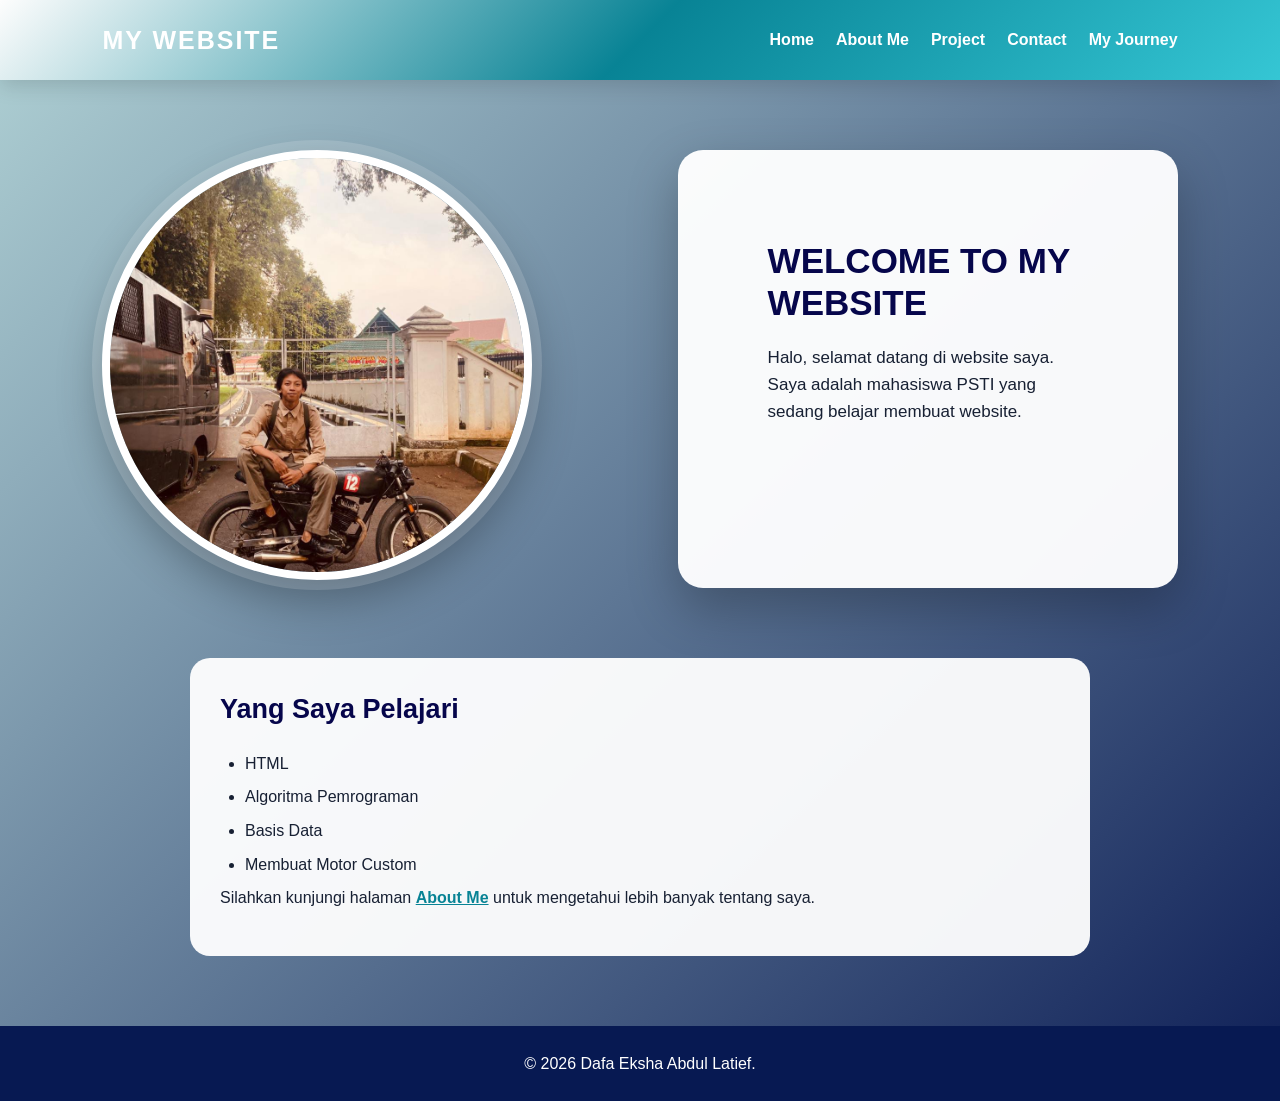
<file: index.html>
<!DOCTYPE html>
<html lang="id">
<head>
    <meta charset="UTF-8">
    <meta name="viewport" content="width=device-width, initial-scale=1.0">
    <title>Website Dafa</title>
    <link rel="stylesheet" href="style.css">
</head>
<body>

    <header>
        <h1>MY WEBSITE</h1>

        <nav>
            <a href="index.html">Home</a>
            <a href="about me.html">About Me</a>
            <a href="project.html">Project</a>
            <a href="contact.html">Contact</a>
            <a href="my aktivity.html">My Journey</a>
        </nav>
    </header>
    <main class="home">

        <div class="container">
            <div class="foto">
                <img 
                    src="assets/dafa ganteng.jpeg" 
                    alt="Foto Dafa">
                
            </div>
            <div class="card">
                <h2>WELCOME TO MY WEBSITE</h2>
                <p>
                    Halo, selamat datang di website saya.
                    Saya adalah mahasiswa PSTI yang sedang
                    belajar membuat website.
                </p>
            </div>

        </div>
        <section class="learning">
            <h2>Yang Saya Pelajari</h2>
            <ul>
                <li>HTML</li>
                <li>Algoritma Pemrograman</li>
                <li>Basis Data</li>
                <li>Membuat Motor Custom</li>
            </ul>
            <p>
                Silahkan kunjungi halaman
                <a href="about me.html">About Me</a>
                untuk mengetahui lebih banyak tentang saya.
            </p>
        </section>
    </main>
    <footer>
        <p>© 2026 Dafa Eksha Abdul Latief.</p>
    </footer>

</body>
</html>
</file>
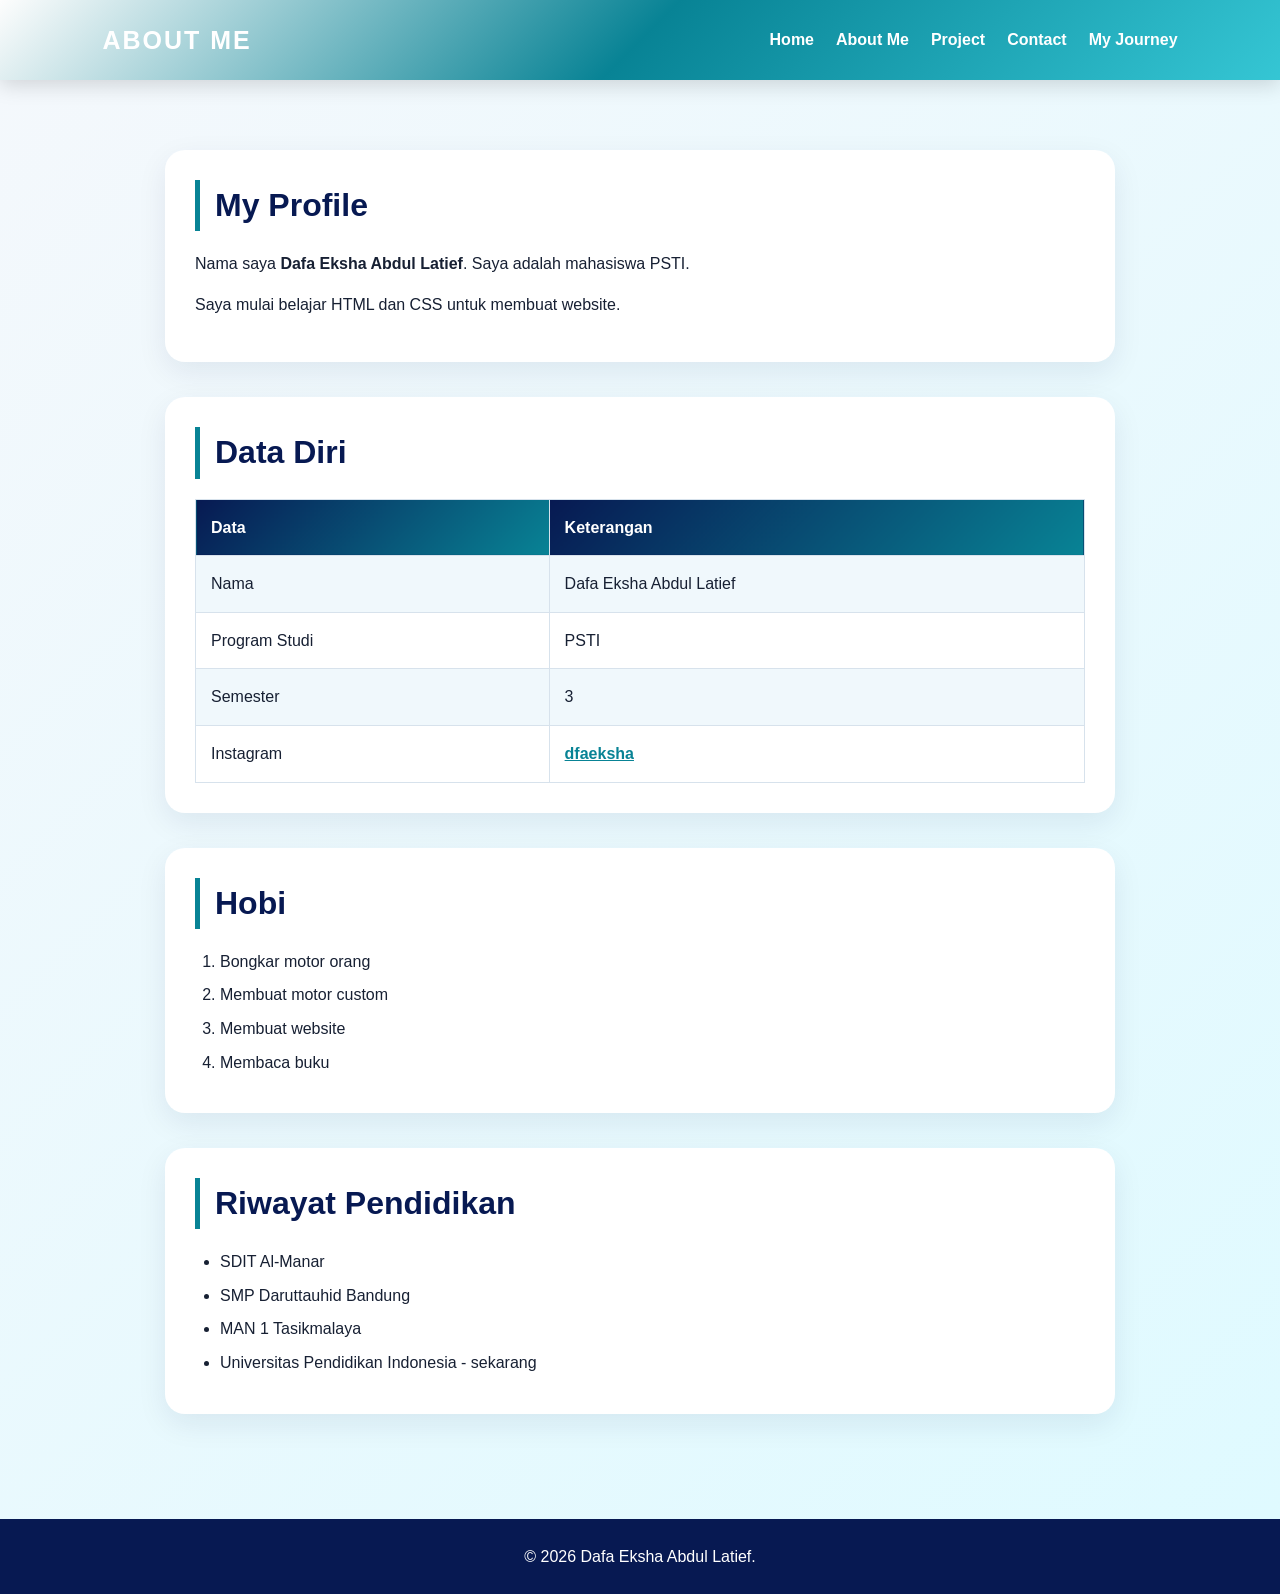
<file: about me.html>
<!DOCTYPE html>
<html lang="id">

<head>
    <meta charset="UTF-8">
    <meta name="viewport" content="width=device-width, initial-scale=1.0">

    <title>About Me</title>

    <link rel="stylesheet" href="style.css">
</head>

<body>
    <header>
        <h1>ABOUT ME</h1>

        <nav>
            <a href="index.html">Home</a>
            <a href="about me.html">About Me</a>
            <a href="project.html">Project</a>
            <a href="contact.html">Contact</a>
            <a href="my aktivity.html">My Journey</a>
        </nav>
    </header>

    <main class="about">
        <section class="profile">
            <h2>My Profile</h2>
            <p>
                Nama saya <strong>Dafa Eksha Abdul Latief</strong>.
                Saya adalah mahasiswa PSTI.
            </p>
            <p>
                Saya mulai belajar HTML dan CSS
                untuk membuat website.
            </p>
        </section>
             <section class="data-diri">
            <h2>Data Diri</h2>
            <table>
                <tr>
                    <th>Data</th>
                    <th>Keterangan</th>
                </tr>

                <tr>
                    <td>Nama</td>
                    <td>Dafa Eksha Abdul Latief</td>
                </tr>

                <tr>
                    <td>Program Studi</td>
                    <td>PSTI</td>
                </tr>

                <tr>
                    <td>Semester</td>
                    <td>3</td>
                </tr>

                <tr>
                    <td>Instagram</td>
                    <td>
                        <a href="https://www.instagram.com/dfaeksha">
                            dfaeksha
                        </a>
                    </td>
                </tr>

            </table>

        </section>

        <section class="hobi">

            <h2>Hobi</h2>

            <ol>
                <li>Bongkar motor orang</li>
                <li>Membuat motor custom</li>
                <li>Membuat website</li>
                <li>Membaca buku</li>
            </ol>

        </section>

        <section class="pendidikan">

            <h2>Riwayat Pendidikan</h2>

            <ul>
                <li>SDIT Al-Manar</li>
                <li>SMP Daruttauhid Bandung</li>
                <li>MAN 1 Tasikmalaya</li>
                <li>Universitas Pendidikan Indonesia - sekarang</li>
            </ul>

        </section>

    </main>

    <footer>
        <p>© 2026 Dafa Eksha Abdul Latief.</p>
    </footer>

</body>
</html>
</file>
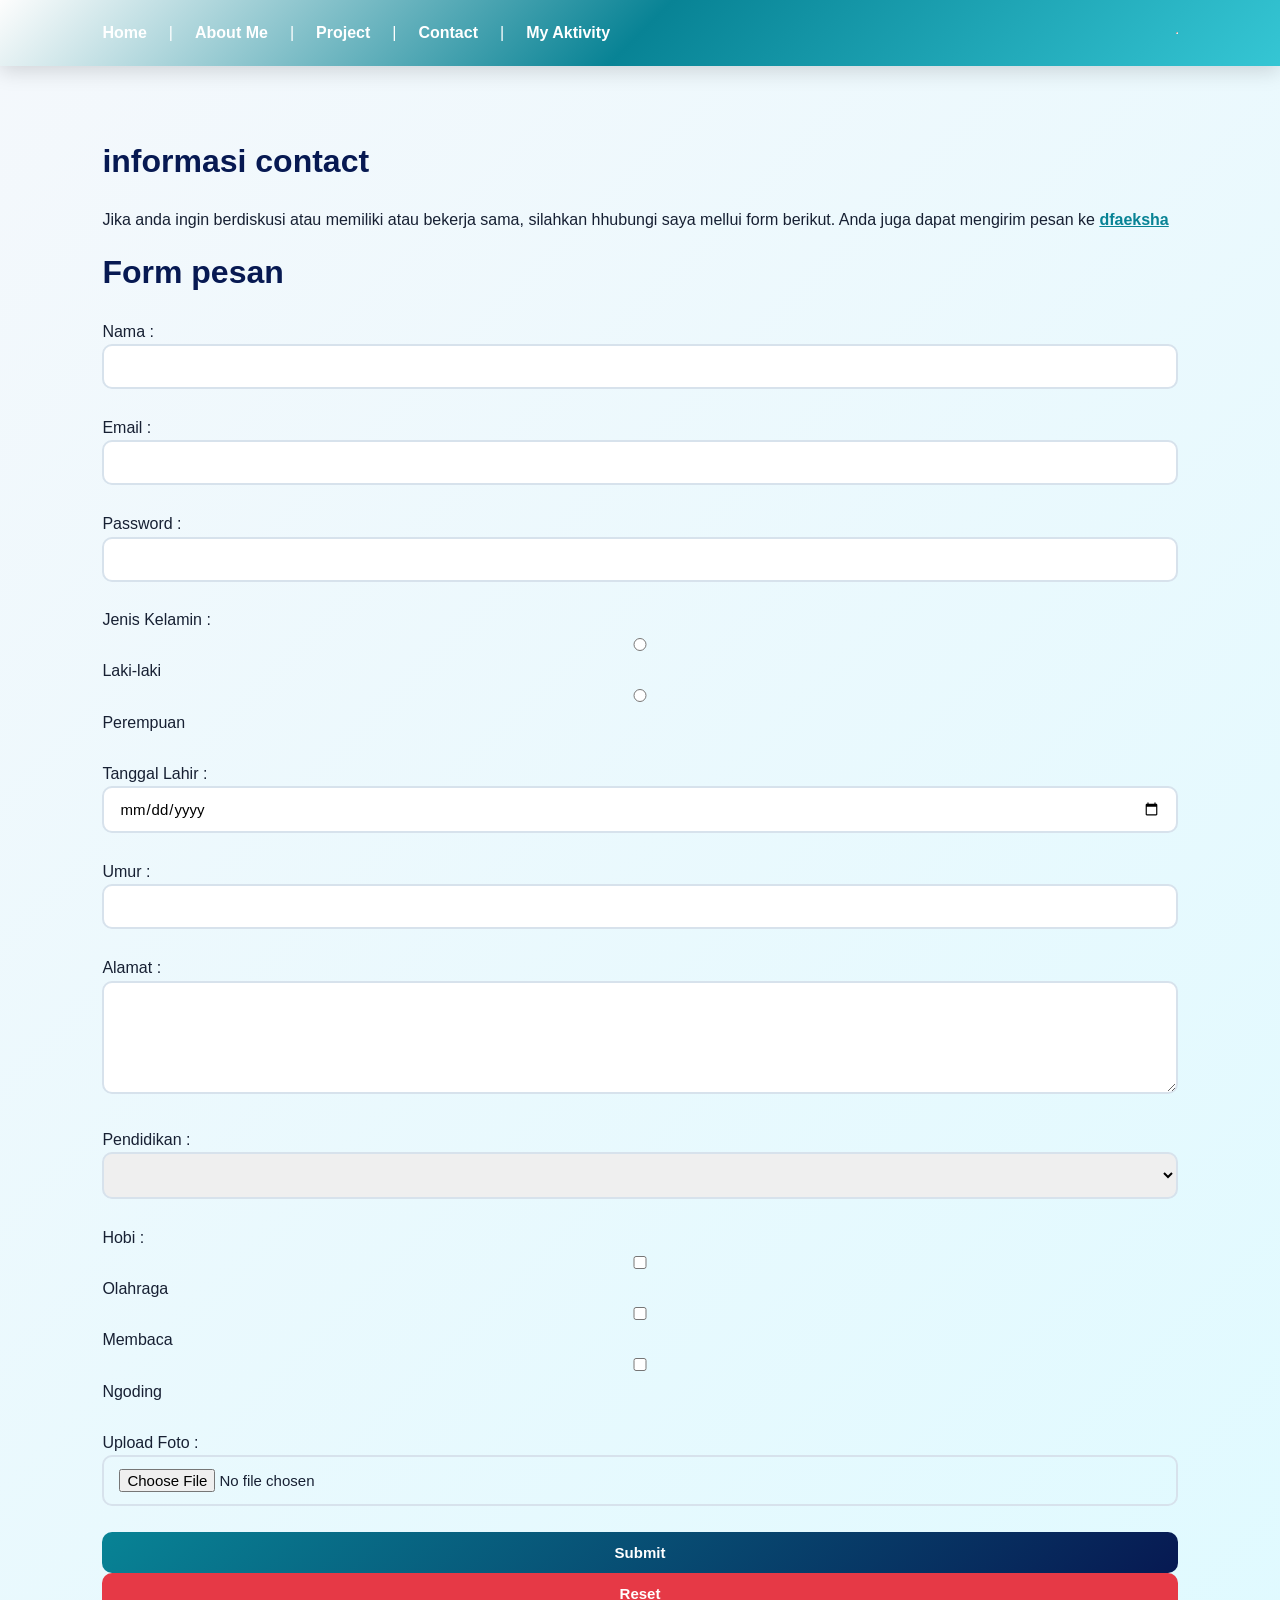
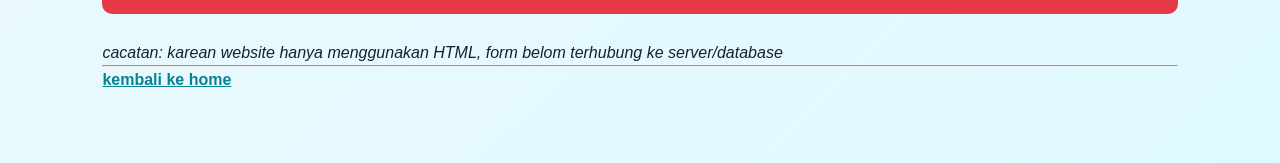
<file: contact.html>
<!doctype html>
<html lang="id">
  <head>
    <meta charset="UTF-8" />
    <title>contact</title>
 <link rel="stylesheet" href="style.css">
 <header>
  <nav>
        <a href="index.html">home</a> | <a href="about me.html">about me</a> |
        <a href="project.html">project</a> |
        <a href="contact.html">contact</a> | <a href="my aktivity.html">my aktivity</a>
      </nav>
      <hr />
 </header>
 <main class="contact">
      <h2>informasi contact</h2>
      <p>
        Jika anda ingin berdiskusi atau memiliki atau bekerja sama, silahkan
        hhubungi saya mellui form berikut. Anda juga dapat mengirim pesan ke
        <a href="https://www.instagram.com/dfaeksha?igsi=b3IzaWNrbjMwb3dk">dfaeksha</a> 
      
      </p>
      <h2>Form pesan</h2>
      <form>
        <label>Nama :</label>
        <input type="text" name="nama" />
        <br />
        <br />
        <label>Email :</label>
        <input name="email" />
        <br />
        <br />
        <label>Password :</label>
        <input type="password" name="password" />
        <br />
        <br />
        <label>Jenis Kelamin :</label>
        <input type="radio" name="jk" value="L" />Laki-laki
        <input type="radio" name="jk" value="P" />Perempuan
        <br />
        <br />
        <label>Tanggal Lahir :</label>
        <input type="date" name="tanggal_lahir" />
        <br />
        <br />
        <label>Umur :</label>
        <input type="number" name="umur" />
        <br />
        <br />
        <label>Alamat :</label>
        <textarea name="alamat" rows="5" cols="33"></textarea>
        <br />
        <br />
        <label>Pendidikan :</label>
        <select name="pendidikan">
          <option></option>
          <option value="S3">S3</option>
          <option value="S2">S2</option>
          <option value="D4/S1">D4/S1</option>
          <option value="Diploma">Diploma</option>
          <option value="SMA/MK">SMA/SMK</option>
          <option value="SMP">SMP</option>
          <option value="SD">SD</option>
        </select>
        <br />
        <br />
        <label>Hobi :</label>
        <input type="checkbox" name="hobi" value="Olahraga" />Olahraga
        <input type="checkbox" name="hobi" value="Membaca" />Membaca
        <input type="checkbox" name="hobi" value="Ngoding" />Ngoding
        <br />
        <br />
        <label>Upload Foto :</label>
        <input type="file" name="foto" />
        <br />
        <br />
        <input type="submit" value="Submit" />
        <input type="reset" value="Reset" />
        <br />
        <br />
      </form>
      <em
        >cacatan: karean website hanya menggunakan HTML, form belom terhubung ke
        server/database</em
      >
      <hr />
      <a href="home.html">kembali ke home</a>
      </main>
    </body>
</html>
</file>
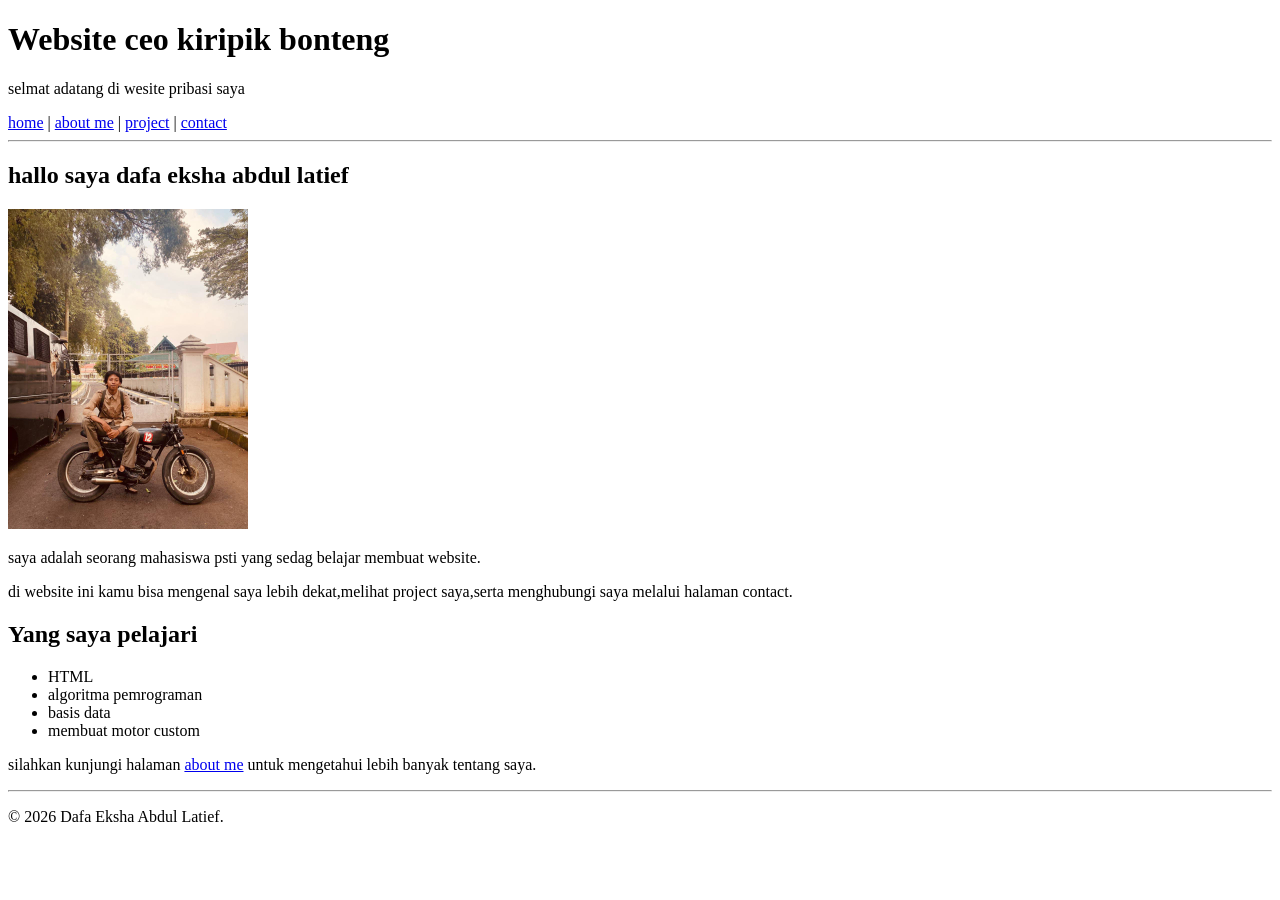
<file: home.html>
<!doctype html>
<html lang="id">
  <head>
    <meta charset="UTF-8" />
    <title>home</title>
  </head>
  <body>
    <h1>Website ceo kiripik bonteng</h1>
    <p>selmat adatang di wesite pribasi saya</p>
    <nav>
      <a href="home.html">home</a> | <a href="about me.html">about me</a> |
      <a href="project.html">project</a> |
      <a href="contact.html">contact</a>
    </nav>
    <hr />
    <h2 id="tentang">hallo saya dafa eksha abdul latief</h2>
  </body>
</html>
<html lang="id">
  <head>
    <meta charset="UTF-8" />
    <title>Menampilkan Gambar</title>
  </head>
  <body>
    <img
      src="assets\dafa ganteng.jpeg"
      alt="Foto profil mahasiswa"
      width="240"
    />
    <p>
      saya adalah seorang mahasiswa psti yang sedag belajar membuat website.
    </p>
    <p>
      di website ini kamu bisa mengenal saya lebih dekat,melihat project
      saya,serta menghubungi saya melalui halaman contact.
    </p>
    <h2>Yang saya pelajari</h2>
    <ul>
      <li>HTML</li>
      <li>algoritma pemrograman</li>
      <li>basis data</li>
      <li>membuat motor custom</li>
    </ul>
    <p>
      silahkan kunjungi halaman <a href="about me.html">about me</a> untuk
      mengetahui lebih banyak tentang saya.
    </p>
    <hr />
    <p>© 2026 Dafa Eksha Abdul Latief.</p>
  </body>
</html>
</file>
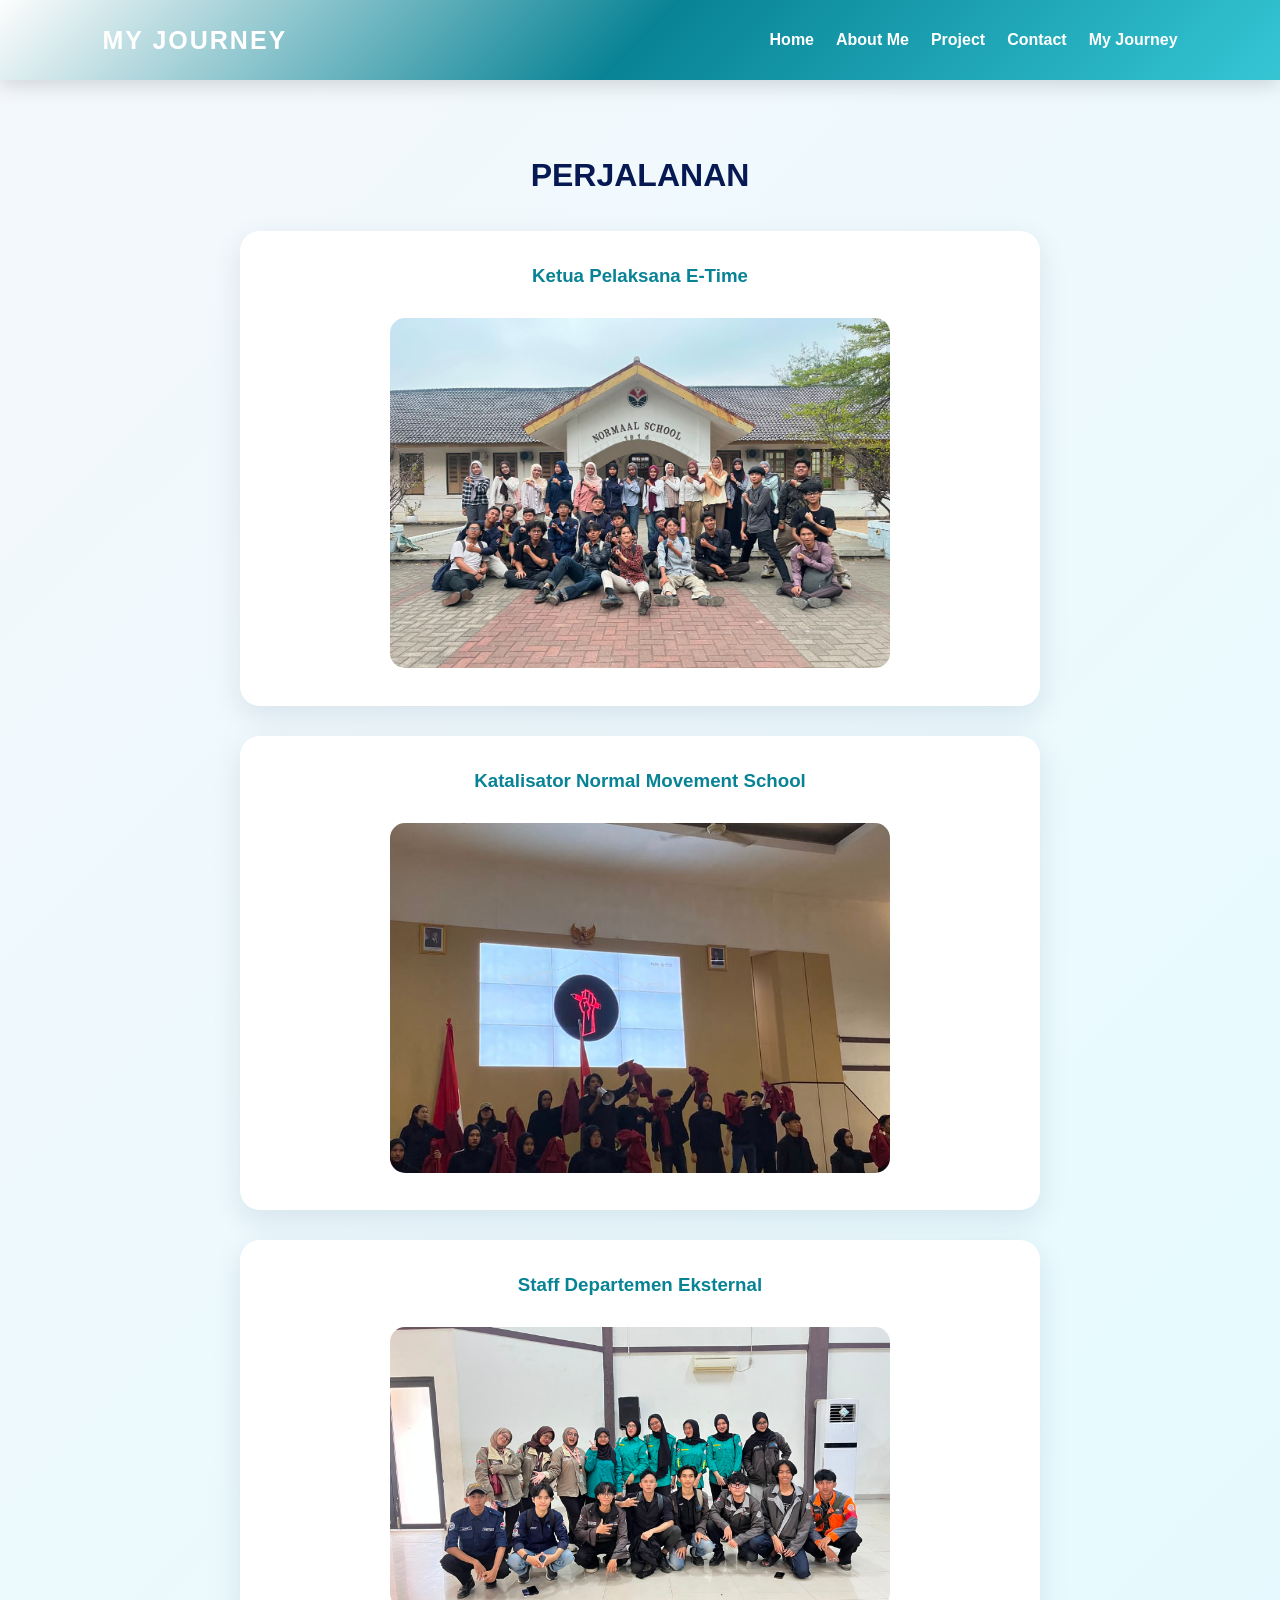
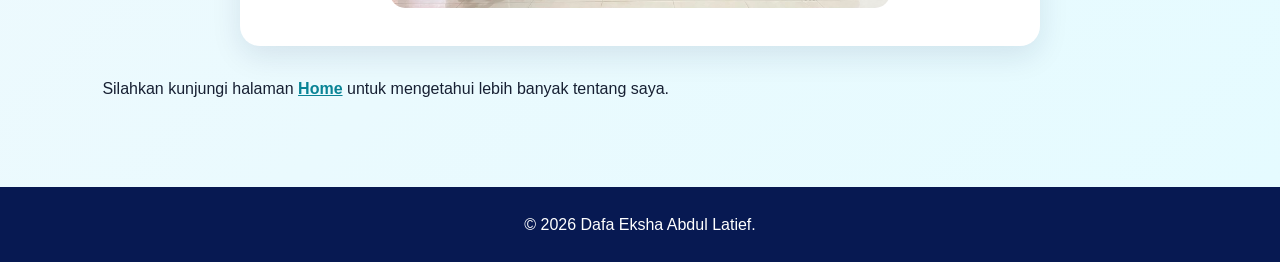
<file: my aktivity.html>
<!DOCTYPE html>
<html lang="id">
<head>
    <meta charset="UTF-8">
    <meta name="viewport" content="width=device-width, initial-scale=1.0">
    <title>My Journey</title>
    <link rel="stylesheet" href="style.css">
</head>
<body>
  
    <header>
        <h1>MY JOURNEY</h1>
        <nav>
            <a href="index.html">Home</a>
            <a href="about me.html">About Me</a>
            <a href="project.html">Project</a>
            <a href="contact.html">Contact</a>
            <a href="my aktivity.html">My Journey</a>
        </nav>
    </header>
    <main class="journey">
        <h2>PERJALANAN</h2>
        <section class="journey-card">
            <h3>Ketua Pelaksana E-Time</h3>
            <img 
                src="assets/ketua pelaksana e-time.jpeg"
                alt="Ketua Pelaksana E-Time"
            >
        </section>
        <section class="journey-card">
            <h3>Katalisator Normal Movement School</h3>
            <img 
                src="assets/menko NMS.jpeg"
                alt="Normal Movement School"
            >
        </section>

        <section class="journey-card">
            <h3>Staff Departemen Eksternal</h3>
            <img 
                src="assets/eksternal.jpeg"
                alt="Staff Departemen Eksternal"
            >
        </section>
        <p>
            Silahkan kunjungi halaman
            <a href="index.html">Home</a>
            untuk mengetahui lebih banyak tentang saya.
        </p>

    </main>
    <footer>
        <p>© 2026 Dafa Eksha Abdul Latief.</p>
    </footer>

</body>
</html>
</file>
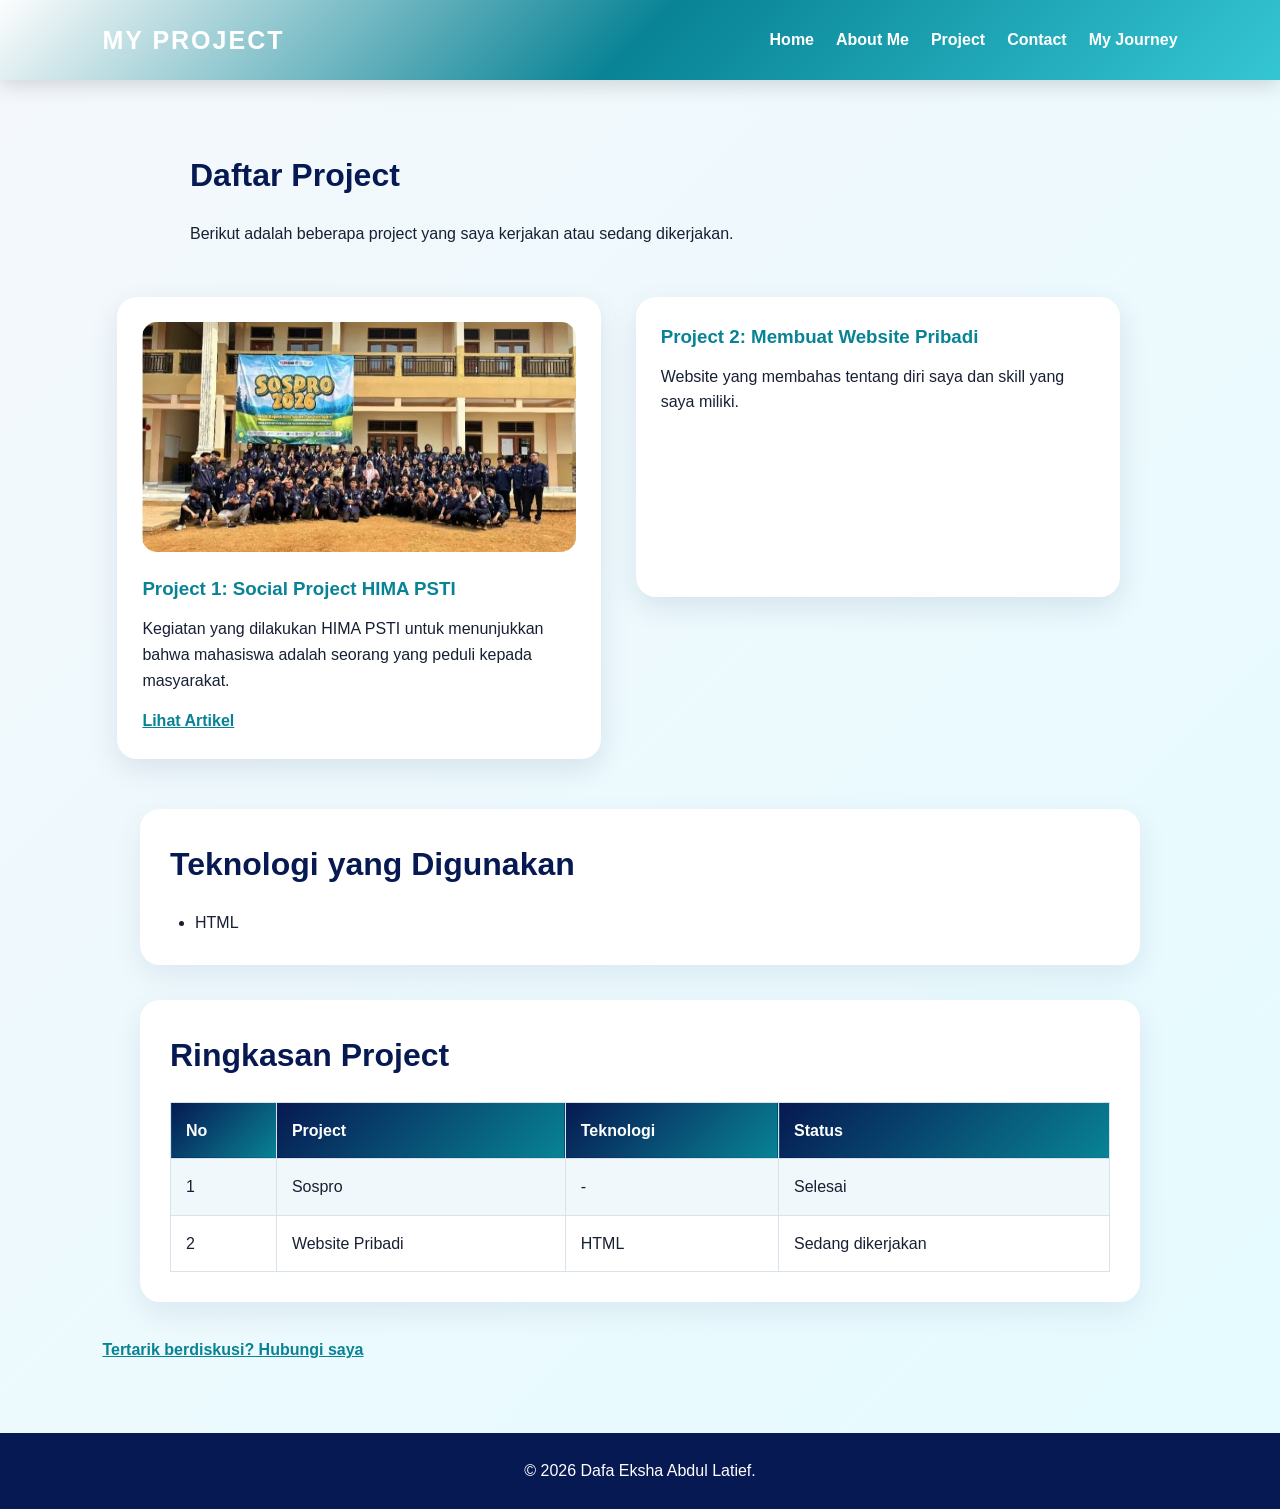
<file: project.html>
<!DOCTYPE html>
<html lang="id">
<head>
    <meta charset="UTF-8">
    <meta name="viewport" content="width=device-width, initial-scale=1.0">
    <title>My Project</title>
    <link rel="stylesheet" href="style.css">
</head>
<body>
    <header>
        <h1>MY PROJECT</h1>

        <nav>
            <a href="index.html">Home</a>
            <a href="about me.html">About Me</a>
            <a href="project.html">Project</a>
            <a href="contact.html">Contact</a>
            <a href="my aktivity.html">My Journey</a>
        </nav>
    </header>

    <main class="project">
        <section class="project-intro">
            <h2>Daftar Project</h2>
            <p>
                Berikut adalah beberapa project yang saya
                kerjakan atau sedang dikerjakan.
            </p>
        </section>
    
        <section class="project-card">
            <img 
                src="assets/project sospro.jpeg"
                alt="Project Sospro"
            >

            <h3>Project 1: Social Project HIMA PSTI</h3>
            <p>
                Kegiatan yang dilakukan HIMA PSTI untuk menunjukkan
                bahwa mahasiswa adalah seorang yang peduli kepada
                masyarakat.
            </p>
            <a 
                href="https://taktis.co/read/aksi-nyata-mahasiswa-upi-di-pelosok-purwakarta-membangun-desa-lewat-jejak-kepedulian"
                target="_blank"
            >
                Lihat Artikel
            </a>
        </section>
       
        <section class="project-card">
            <h3>Project 2: Membuat Website Pribadi</h3>
            <p>
                Website yang membahas tentang diri saya
                dan skill yang saya miliki.
            </p>
        </section>

        <section class="technology">
            <h2>Teknologi yang Digunakan</h2>
            <ul>
                <li>HTML</li>
            </ul>
        </section>


       
        <section class="project-table">
            <h2>Ringkasan Project</h2>
            <table>
                <tr>
                    <th>No</th>
                    <th>Project</th>
                    <th>Teknologi</th>
                    <th>Status</th>
                </tr>

                <tr>
                    <td>1</td>
                    <td>Sospro</td>
                    <td>-</td>
                    <td>Selesai</td>
                </tr>

                <tr>
                    <td>2</td>
                    <td>Website Pribadi</td>
                    <td>HTML</td>
                    <td>Sedang dikerjakan</td>
                </tr>
            </table>
        </section>
        <a href="contact.html">
            Tertarik berdiskusi? Hubungi saya
        </a>
    </main>
  
    <footer>
        <p>© 2026 Dafa Eksha Abdul Latief.</p>
    </footer>

</body>
</html>
</file>
<file: style.css>
* {
    margin: 0;
    padding: 0;
    box-sizing: border-box;
}

html {
    scroll-behavior: smooth;
}

body {
    font-family: "Segoe UI", Arial, sans-serif;
    background: #f4f8fc;
    color: #172033;
    line-height: 1.6;
}


header {
    position: sticky;
    top: 0;
    z-index: 1000;

    display: flex;
    justify-content: space-between;
    align-items: center;

    padding: 20px 8%;

    background: linear-gradient(
        135deg,
        #fdfdfd,
        #088395,
        #35c6d4
    );

    color: white;

    box-shadow: 0 5px 20px rgba(0, 0, 0, 0.15);
}

header h1 {
    font-size: 25px;
    letter-spacing: 2px;
    text-transform: uppercase;
}


nav {
    display: flex;
    align-items: center;
    gap: 22px;
}

nav a {
    position: relative;

    color: white;
    text-decoration: none;
    font-weight: 600;
    text-transform: capitalize;

    transition: 0.3s ease;
}

nav a::after {
    content: "";

    position: absolute;
    left: 0;
    bottom: -7px;

    width: 0;
    height: 3px;

    background-color: #ffffff;
    border-radius: 10px;

    transition: 0.3s ease;
}

nav a:hover {
    color: #d7ffff;
}

nav a:hover::after {
    width: 100%;
}


main{
    min-height: 75vh;
    padding: 70px 8%;
}

main h2 {
    margin-bottom: 20px;

    color: #071952;
    font-size: 32px;
}

main h3 {
    color: #088395;
    margin-bottom: 12px;
}

main p {
    margin-bottom: 15px;
}

main a {
    color: #088395;
    font-weight: 600;
}

main a:hover {
    color: #071952;
}


.home {
    background:
        linear-gradient(
            135deg,
            rgba(163, 199, 204, 0.9),
            rgba(7, 25, 82, 0.95)
        );

    color: white;
}

.home h2 {
    color: #06064b;
}

.container {
    display: flex;
    justify-content: space-between
    align-items center;

    gap: 70px;

    max-width: 1200px;
    margin: 0 auto;
}


.foto {
    flex: 1;
    text-align: space-around;
}

.foto img {
    width: 100%;
    max-width: 430px;
    height: 430px;

    object-fit: cover;

    border: 8px solid white;
    border-radius: 50%;

    box-shadow:
        0 0 0 10px rgba(255, 255, 255, 0.15),
        0 20px 45px rgba(0, 0, 0, 0.3);

    transition: 0.5s ease;
}

.foto img:hover {
    transform: scale(1.05) rotate(2deg);
}


.card {
    flex: 6;

    max-width: 500px;

    padding:90px;

    background: rgba(255, 255, 255, 0.96);
    color: #172033;

    border-radius: 25px;

    box-shadow: 0 20px 50px rgba(0, 0, 0, 0.25);

    transition: 0.3s ease;
}

.card:hover {
    transform: translateY(-12px);
    box-shadow: 0 30px 60px rgba(0, 0, 0, 0.35);
}

.card h2 {
    font-size: 35px;
    line-height: 1.2;
}

.card p {
    font-size: 17px;
}


.learning {
    max-width: 900px;
    margin: 70px auto 0;

    padding: 30px;

    background: rgba(255, 255, 255, 0.95);
    color: #172033;

    border-radius: 20px;
}

.learning h2 {
    font-size: 27px;
}

.learning ul {
    padding-left: 25px;
}

.learning li {
    margin-bottom: 8px;
}



button,
input[type="submit"],
input[type="reset"] {
    padding: 12px 25px;

    border: none;
    border-radius: 10px;

    background: linear-gradient(
        135deg,
        #088395,
        #071952
    );

    color: white;

    font-size: 15px;
    font-weight: 600;

    cursor: pointer;

    transition: 0.3s ease;
}

button:hover,
input[type="submit"]:hover,
input[type="reset"]:hover {
    transform: translateY(-3px);

    box-shadow: 0 8px 20px rgba(7, 25, 82, 0.3);
}

input[type="reset"] {
    background: #e63946;
}

input[type="reset"]:hover {
    background: #b91c2b;
}



.about {
    background: linear-gradient(
        135deg,
        #f4f8fc,
        #dffaff
    );
}

.profile,
.data-diri,
.hobi,
.pendidikan {
    max-width: 950px;

    margin: 0 auto 35px;
    padding: 30px;

    background: white;

    border-radius: 20px;

    box-shadow: 0 10px 30px rgba(7, 25, 82, 0.08);

    transition: 0.3s ease;
}

.profile:hover,
.data-diri:hover,
.hobi:hover,
.pendidikan:hover {
    transform: translateY(-5px);
    box-shadow: 0 15px 35px rgba(7, 25, 82, 0.15);
}

.profile h2,
.data-diri h2,
.hobi h2,
.pendidikan h2 {
    border-left: 5px solid #088395;
    padding-left: 15px;
}

.hobi ol,
.pendidikan ul {
    padding-left: 25px;
}

.hobi li,
.pendidikan li {
    margin-bottom: 8px;
}


table {
    width: 100%;

    border-collapse: collapse;

    margin-top: 20px;

    background: white;
    overflow: hidden;
}

th,
td {
    padding: 15px;

    border: 1px solid #d7e2ec;

    text-align: left;
}

th {
    background: linear-gradient(
        135deg,
        #071952,
        #088395
    );

    color: white;
}

tr:nth-child(even) {
    background-color: #f0f8fc;
}

tr {
    transition: 0.2s ease;
}

tr:hover {
    background-color: #d9f7fa;
}


.project {
    background: linear-gradient(
        135deg,
        #f4f8fc,
        #e5fbff
    );
}

.project-intro {
    max-width: 900px;
    margin: 0 auto 35px;
}

.project-card {
    display: inline-block;
    vertical-align: top;

    width: 45%;

    min-height: 300px;

    margin: 15px;
    padding: 25px;

    background: white;

    border-radius: 20px;

    box-shadow: 0 10px 30px rgba(7, 25, 82, 0.1);

    transition: 0.4s ease;
}

.project-card:hover {
    transform: translateY(-10px);

    box-shadow: 0 20px 40px rgba(7, 25, 82, 0.2);
}

.project-card img {
    width: 100%;
    max-height: 230px;

    object-fit: cover;

    border-radius: 15px;
    margin-bottom: 15px;

    transition: 0.4s ease;
}

.project-card img:hover {
    transform: scale(1.03);
}

.technology,
.project-table {
    max-width: 1000px;

    margin: 35px auto;
    padding: 30px;

    background: white;

    border-radius: 20px;

    box-shadow: 0 10px 30px rgba(7, 25, 82, 0.08);
}

.technology ul {
    padding-left: 25px;
}


.contact {
    background: linear-gradient(
        135deg,
        #f4f8fc,
        #dffaff
    );
}

.contact-info,
.contact-form {
    max-width: 800px;

    margin: 0 auto 35px;
    padding: 35px;

    background: white;

    border-radius: 20px;

    box-shadow: 0 10px 30px rgba(7, 25, 82, 0.1);
}

.form-group {
    display: flex;
    flex-direction: column;

    gap: 8px;

    margin-bottom: 20px;
}

.form-group > label {
    font-weight: 600;
    color: #071952;
}

input,
textarea,
select {
    width: 100%;

    padding: 12px 15px;

    border: 2px solid #d7e2ec;
    border-radius: 10px;

    font-family: inherit;
    font-size: 15px;

    outline: none;

    transition: 0.3s ease;
}

textarea {
    resize: vertical;
}

input:focus,
textarea:focus,
select:focus {
    border-color: #088395;

    box-shadow: 0 0 0 4px rgba(8, 131, 149, 0.15);
}


/* Radio dan checkbox */

.form-group input[type="radio"],
.form-group input[type="checkbox"] {
    width: auto;
    margin-right: 8px;
}

.form-group label:has(input[type="radio"]),
.form-group label:has(input[type="checkbox"]) {
    font-weight: normal;
    color: #172033;
}


/* Tombol form */

.form-button {
    display: flex;
    gap: 12px;
    margin: 25px 0;
}

.journey {
    background: linear-gradient(
        135deg,
        #f4f8fc,
        #e5fbff
    );
}

.journey > h2 {
    text-align: center;
}

.journey-card {
    max-width: 800px;

    margin: 30px auto;
    padding: 30px;

    text-align: center;

    background: white;

    border-radius: 20px;

    box-shadow: 0 10px 30px rgba(7, 25, 82, 0.1);

    transition: 0.4s ease;
}

.journey-card:hover {
    transform: translateY(-8px);
    box-shadow: 0 20px 40px rgba(7, 25, 82, 0.2);
}

.journey-card img {
    width: 100%;
    max-width: 500px;
    max-height: 350px;

    object-fit: cover;

    border-radius: 15px;
    margin-top: 15px;
}


footer {
    padding: 25px;

    background: #071952;
    color: white;

    text-align: center;
}

footer p {
    margin: 0;
}


@media (max-width: 768px) {

    header {
        flex-direction: column;
        gap: 18px;

        padding: 20px;
    }

    header h1 {
        text-align: center;
        font-size: 22px;
    }

    nav {
        flex-wrap: wrap;
        justify-content: center;
        gap: 15px;
    }

    main {
        padding: 40px 5%;
    }

    .container {
        flex-direction: column;
        gap: 35px;
    }

    .foto img {
        width: 280px;
        height: 280px;
    }

    .card {
        width: 100%;
        padding: 25px;
    }

    .card h2 {
        font-size: 28px;
    }

    .learning {
        margin-top: 40px;
    }

    .project-card {
        display: block;
        width: 100%;
        margin: 20px 0;
    }

    .profile,
    .data-diri,
    .hobi,
    .pendidikan,
    .contact-info,
    .contact-form,
    .technology,
    .project-table {
        padding: 22px;
    }

    table {
        display: block;
        overflow-x: auto;
        white-space: nowrap;
    }

    .form-button {
        flex-direction: column;
    }

    button,
    input[type="submit"],
    input[type="reset"] {
        width: 100%;
    }
}

@keyframes muncul {
    from {
        opacity: 0;
        transform: translateY(25px);
    }

    to {
        opacity: 1;
        transform: translateY(0);
    }
}

main > section,
.container,
.card,
.project-card,
.journey-card {
    animation: muncul 0.8s ease;
}
</file>
